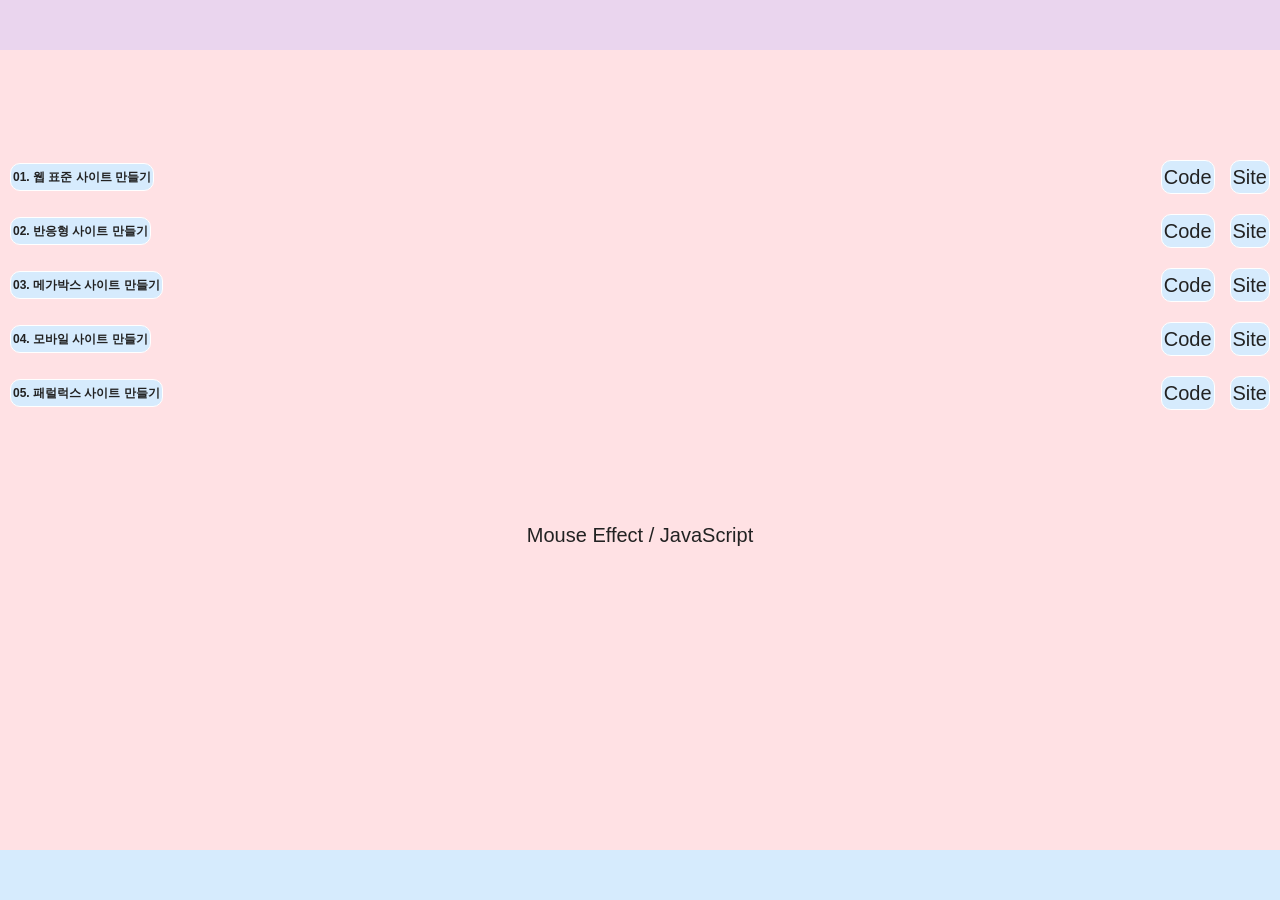
<file: index.html>
<!DOCTYPE html>
<html lang="en">
<head>
    <meta charset="UTF-8">
    <meta http-equiv="X-UA-Compatible" content="IE=edge">
    <meta name="viewport" content="width=device-width, initial-scale=1.0">
    <title>Index</title>

    <!--CSS-->
    <link rel="stylesheet" href="style.css">
</head>
<body>
    <div id="wrap">
        <div id="header"></div>
        <div id="side_left"></div>
        <div id="content">
            <!--The list of sites I've practied-->
            <div class = "sites">
                <ul>
                    <li>
                        <strong>01. 웹 표준 사이트 만들기</strong>
                        <span class="real"><a href="01WEBSTANDARD\web\index.html">Site</a></span>
                        <span class="git"><a href="https://github.com/hwahyeon/lecture_wb/tree/main/01WEBSTANDARD">Code</a></span>
                    </li>
                    <li>
                        <strong>02. 반응형 사이트 만들기</strong>
                        <span class="real"><a href="02RESPONSIVE">Site</a></span>
                        <span class="git"><a href="#">Code</a></span>
                    </li>
                    <li>
                        <strong>03. 메가박스 사이트 만들기</strong>
                        <span class="real"><a href="03MEGABOX">Site</a></span>
                        <span class="git"><a href="#">Code</a></span>
                    </li>
                    <li>
                        <strong>04. 모바일 사이트 만들기</strong>
                        <span class="real"><a href="#">Site</a></span>
                        <span class="git"><a href="#">Code</a></span>
                    </li>
                    <li>
                        <strong>05. 패럴럭스 사이트 만들기</strong>
                        <span class="real"><a href="05PARALLAX">Site</a></span>
                        <span class="git"><a href="#">Code</a></span>
                    </li>
                </ul>    
            </div>
            <!--//The list of sites I've practied-->

            <!--The list of effects I've practied-->
            <div class="effects">
                Mouse Effect / JavaScript<br>
            </div>
            <!--//The list of effects I've practied-->


        </div>
        <div id="side_right"></div>
        <div id="footer"></div>
    </div>
</body>
</html>
</file>
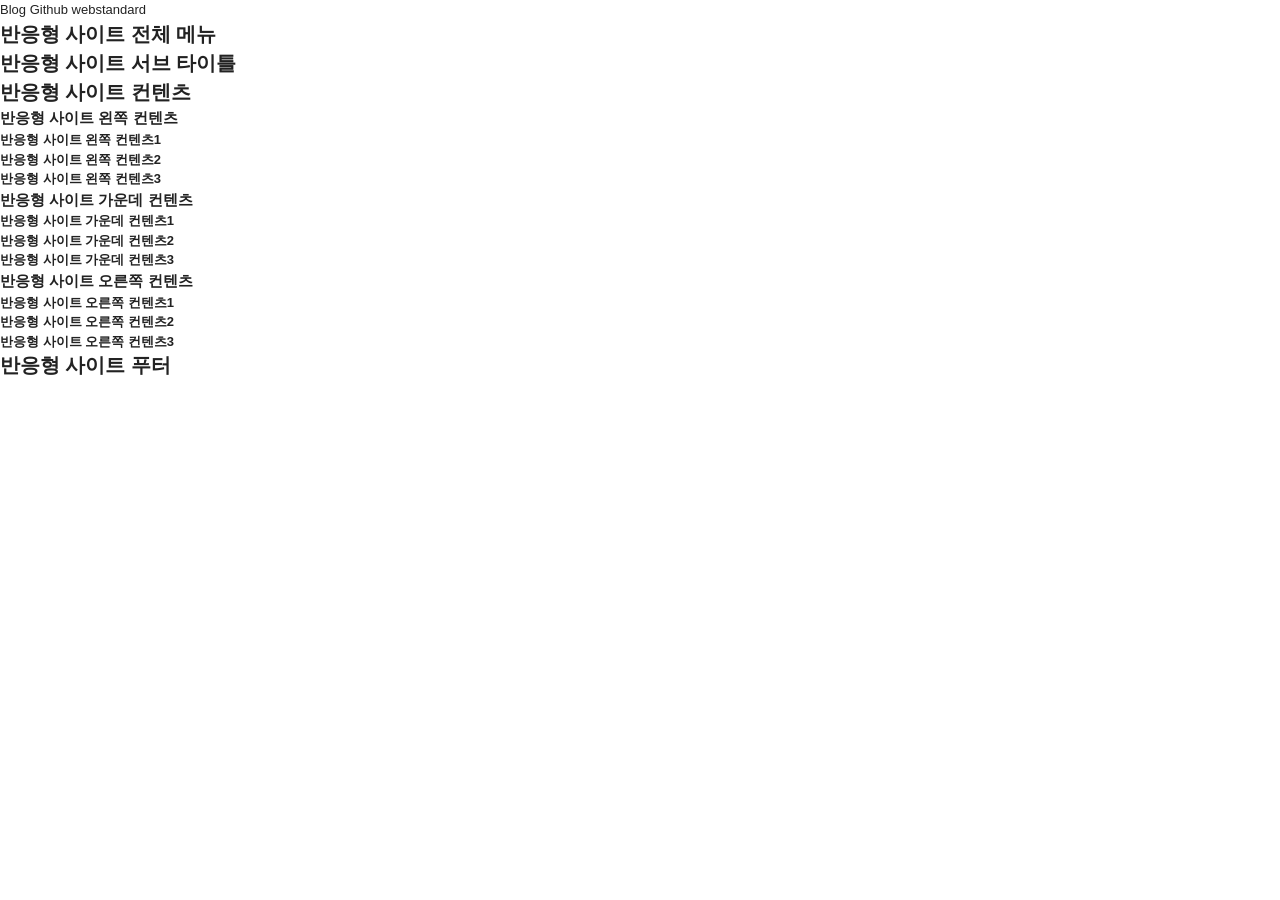
<file: 02RESPONSIVE/web/index.html>
<!DOCTYPE html>
<html lang="ko">
<head>
    <meta charset="UTF-8">
    <meta name="author" content="hwahyeon">
    <meta name="description" content="반응형 사이트 따라하기">
    <meta name="keywords" content="반응형사이트, 웹퍼블리셔, 웹접근성, HTML5, webs">
    <title>반응형 사이트 만들기</title>

    <!-- style -->
    <link rel="stylesheet" href="css/reset.css">
    <link rel="stylesheet" href="css/style.css">

    <!-- 파비콘 -->
    <link rel="shortcut icon" href="icon/favicon-152.png">
    <link rel="apple-touch-icon-precomposed" href="icon/favicon-152.png">
    <link rel="icon" href="path/to/favicon.png">
    <link rel="icon" href="icon/favicon-16.png" sizes="16x16"> 
    <link rel="icon" href="icon/favicon-32.png" sizes="32x32"> 
    <link rel="icon" href="icon/favicon-48.png" sizes="48x48"> 
    <link rel="icon" href="icon/favicon-64.png" sizes="64x64"> 
    <link rel="icon" href="icon/favicon-128.png" sizes="128x128">

    <!-- HTLM5shiv ie6~8-->
    <!--[if lt IE 9]> 
        <script src="js/html5shiv.min.js"></script>
        <script type="text/javascript">
            alert("현재 당신이 보는 브라우저는 지원하지 않습니다. 최신 브라우저로 업데이트해주세요!");
        </script>
    <![endif]-->
</head>
<body>
    <!-- header -->
    <header id="header">
        <div class="header_menu">
            <a href="#">Blog</a>
            <a href="#">Github</a>
            <a href="#">webstandard</a>
        </div>
    </header>
    <!-- //header -->

    <nav>
        <h2>반응형 사이트 전체 메뉴</h2>
    </nav>
    <article>
        <h2>반응형 사이트 서브 타이틀</h2>
    </article>
    <main>
        <section>
            <h2>반응형 사이트 컨텐츠</h2>
            <section>
                <h3>반응형 사이트 왼쪽 컨텐츠</h3>
                <article><h4>반응형 사이트 왼쪽 컨텐츠1</h4></article>
                <article><h4>반응형 사이트 왼쪽 컨텐츠2</h4></article>
                <article><h4>반응형 사이트 왼쪽 컨텐츠3</h4></article>
            </section>
            <section>
                <h3>반응형 사이트 가운데 컨텐츠</h3>
                <article><h4>반응형 사이트 가운데 컨텐츠1</h4></article>
                <article><h4>반응형 사이트 가운데 컨텐츠2</h4></article>
                <article><h4>반응형 사이트 가운데 컨텐츠3</h4></article>
            </section>
            <section>
                <h3>반응형 사이트 오른쪽 컨텐츠</h3>
                <article><h4>반응형 사이트 오른쪽 컨텐츠1</h4></article>
                <article><h4>반응형 사이트 오른쪽 컨텐츠2</h4></article>
                <article><h4>반응형 사이트 오른쪽 컨텐츠3</h4></article>
            </section>
        </section>
    </main>
    <footer>
        <h2>반응형 사이트 푸터</h2>
    </footer>


    <!-- JavaScript Libraries -->
    <script src="js/jquery.min_1.12.4.js"></script>
    <script src="js/modernizr-custom.js"></script>
</body>
</html>
</file>
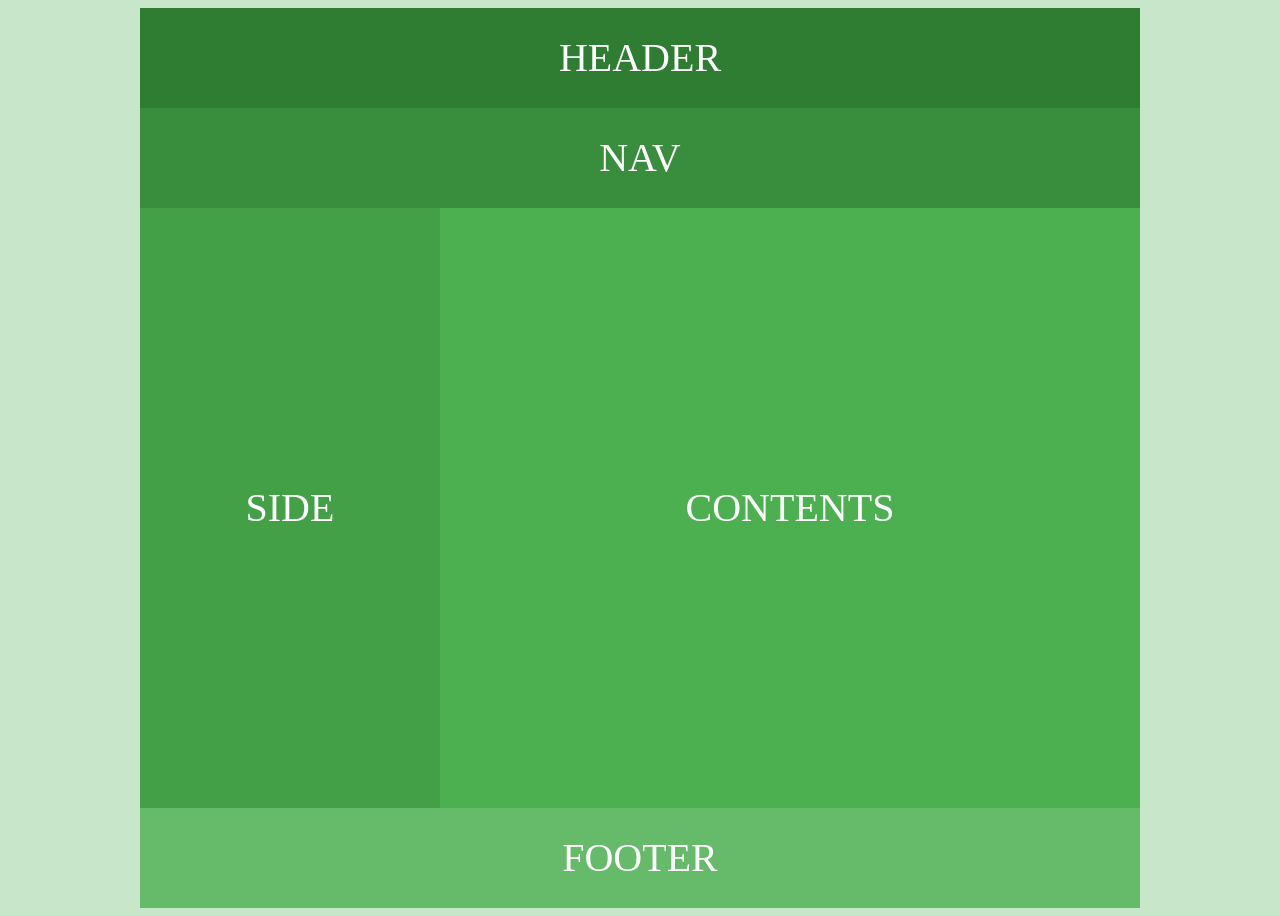
<file: 01WEBSTANDARD/01.layout01.html>
<!DOCTYPE html>
<html lang="ko">
<head>
    <meta charset="UTF-8">
    <title>layout01</title>
    <style>
        body {background: #c8e6c9;}
        #wrap {width: 1000px; height: 900px; margin: 0 auto; font-size: 40px; color: #fff; text-align: center; text-transform: uppercase; }
        #header {width: 1000px; height: 100px; line-height: 100px; background: #2e7d32;}
        #nav {width: 1000px; height: 100px; line-height: 100px; background: #388e3c;}
        #side {float: left; width: 300px; height: 600px; line-height: 600px; background: #43a047;}
        #contents {float: left; width: 700px; height: 600px; line-height: 600px; background: #4caf50;}
        #footer {float: left; width: 1000px; height: 100px; line-height: 100px; background: #66bb6a;}
    </style>
</head>
<body>
    <div id="wrap">
        <div id="header">header</div>
        <div id="nav">nav</div>
        <div id="side">side</div>
        <div id="contents">contents</div>
        <div id="footer">footer</div>
    </div>
</body>
</file>
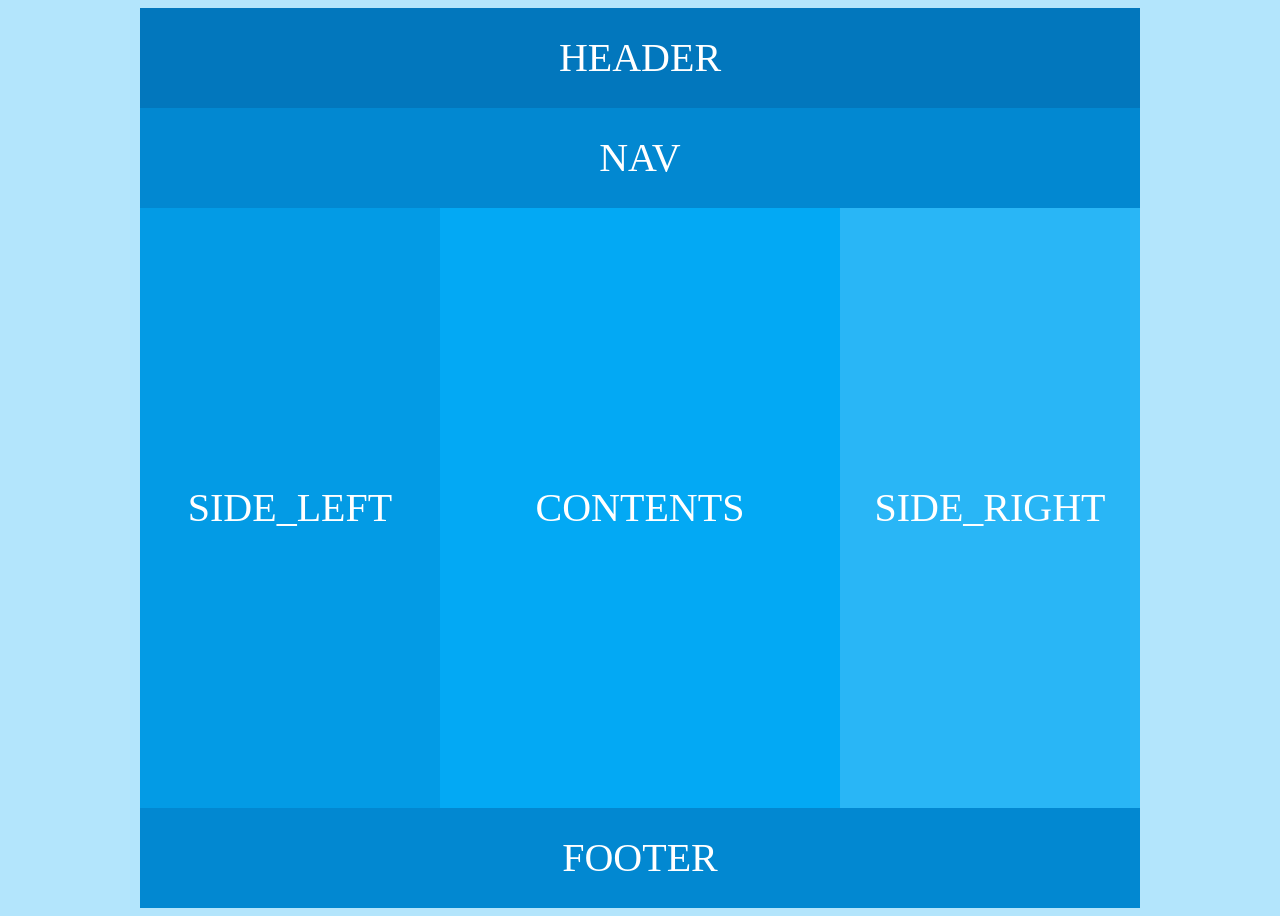
<file: 01WEBSTANDARD/02.layout02.html>
<!DOCTYPE html>
<html lang="ko">
<head>
    <meta charset="UTF-8">
    <title>layout02</title>
    <style>
        body {background: #b3e5fc;}
        #wrap {width: 1000px; height: 900px; margin: 0 auto; font-size: 40px; color: #fff; text-align: center; text-transform: uppercase;}
        #header {width: 1000px; height: 100px; line-height: 100px; background-color: #0277bd;}
        #nav {width: 1000px; height: 100px; line-height: 100px; background-color: #0288d1;}
        #side_left {float: left; width: 300px; height: 600px; line-height: 600px; background-color: #039be5;}
        #contents {float: left; width: 400px; height: 600px; line-height: 600px; background-color: #03a9f4;}
        #side_right {float: left; width: 300px; height: 600px; line-height: 600px; background-color: #29b6f6;}
        #footer {clear: both; width: 1000px; height: 100px; line-height: 100px; background-color: #0288d1;}
    </style>
</head>
<body>
    <div id="wrap">
        <div id="header">header</div>
        <div id="nav">nav</div>
        <div id="side_left">side_left</div>
        <div id="contents">contents</div>
        <div id="side_right">side_right</div>
        <div id="footer">footer</div>
    </div>
</body>
</html>
</file>
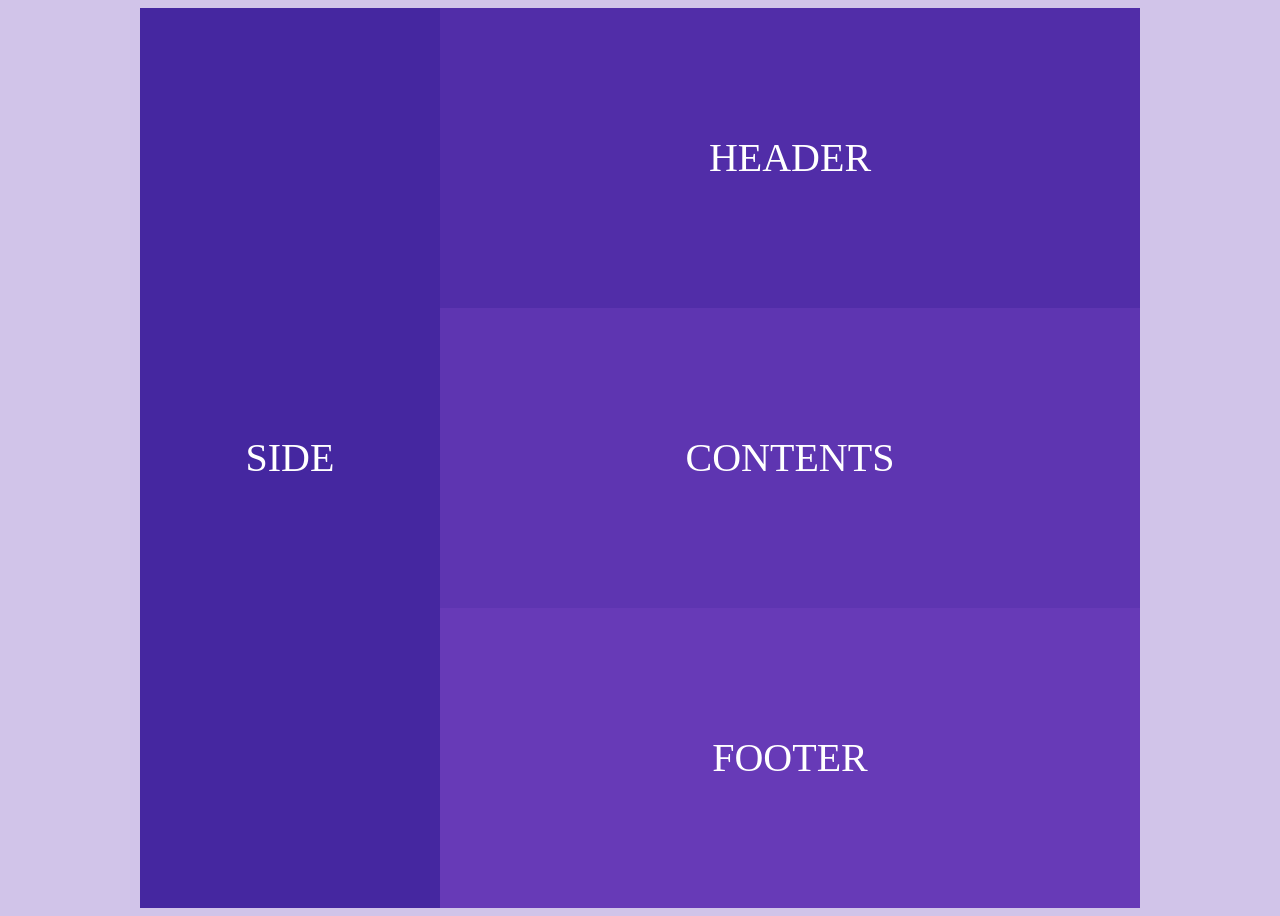
<file: 01WEBSTANDARD/03.layout03.html>
<!DOCTYPE html>
<html lang="ko">
<head>
    <meta charset="UTF-8">
    <title>layout03</title>
    <style>
        body {background: #d1c4e9;}
        #wrap {width: 1000px; height: 900px; margin: 0 auto; font-size: 40px; color: #fff; text-align: center; text-transform: uppercase;}
        .side {float: left; width: 300px; height: 900px; line-height: 900px; background-color: #4527a0;}
        .header {float: left; width: 700px; height: 300px; line-height: 300px; background-color: #512da8;}
        .contents {float: left; width: 700px; height: 300px; line-height: 300px; background-color: #5e35b1;}
        .footer {float: left; width: 700px; height: 300px; line-height: 300px; background-color: #673ab7}
    </style>
</head>
<body>
    <div id="wrap">
        <div class="side">side</div>
        <div class="header">header</div>
        <div class="contents">contents</div>
        <div class="footer">footer</div>
    </div>
</body>
</html>
</file>
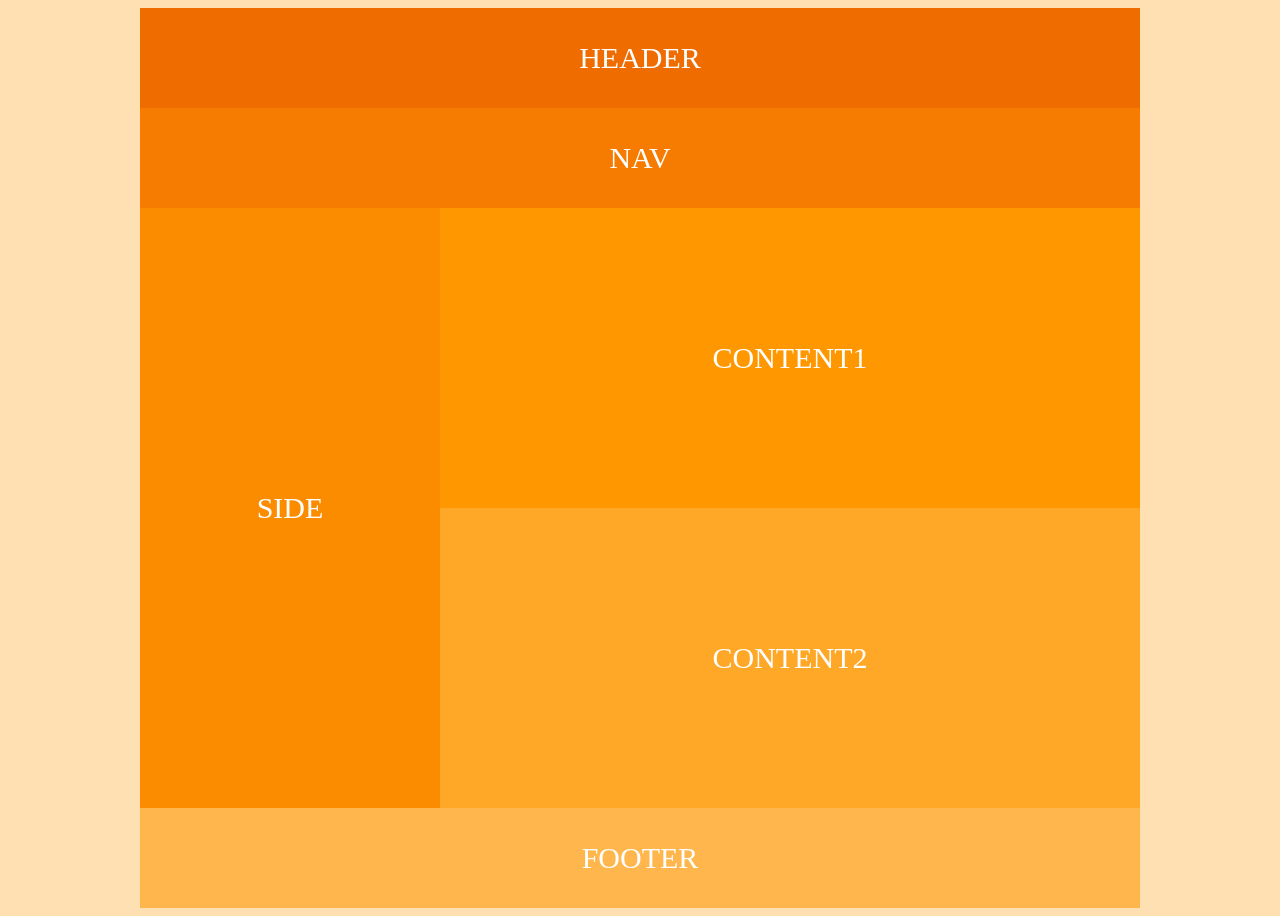
<file: 01WEBSTANDARD/04.layout04.html>
<!DOCTYPE html>
<html lang="ko">
<head>
    <meta charset="UTF-8">
    <title>Layout04</title>
    <style>
        body {background-color: #ffe0b2;}
        #wrap {width: 1000px; height: 900px; margin: 0 auto; font-size: 30px; color:#fff; text-align: center; text-transform: uppercase;}
        .header {width: 1000px; height: 100px; line-height: 100px; background: #ef6c00;}
        .nav {width: 1000px; height: 100px; line-height: 100px; background: #f57c00;}
        .side {float: left; width: 300px; height: 600px; line-height: 600px; background: #fb8c00;}
        .content1 {float: left; width: 700px; height: 300px; line-height: 300px; background: #ff9800;}
        .content2 {float: left; width: 700px; height: 300px; line-height: 300px; background: #ffa726;}
        .footer {clear: both; width: 1000px; height: 100px; line-height: 100px; background: #ffb74d;}
    </style>
</head>
<body>
    <div id="wrap">
        <div class="header">header</div>
        <div class="nav">nav</div>
        <div class="side">side</div>
        <div class="content1">content1</div>
        <div class="content2">content2</div>
        <div class="footer">footer</div>
    </div>
</body>
</html>
</file>
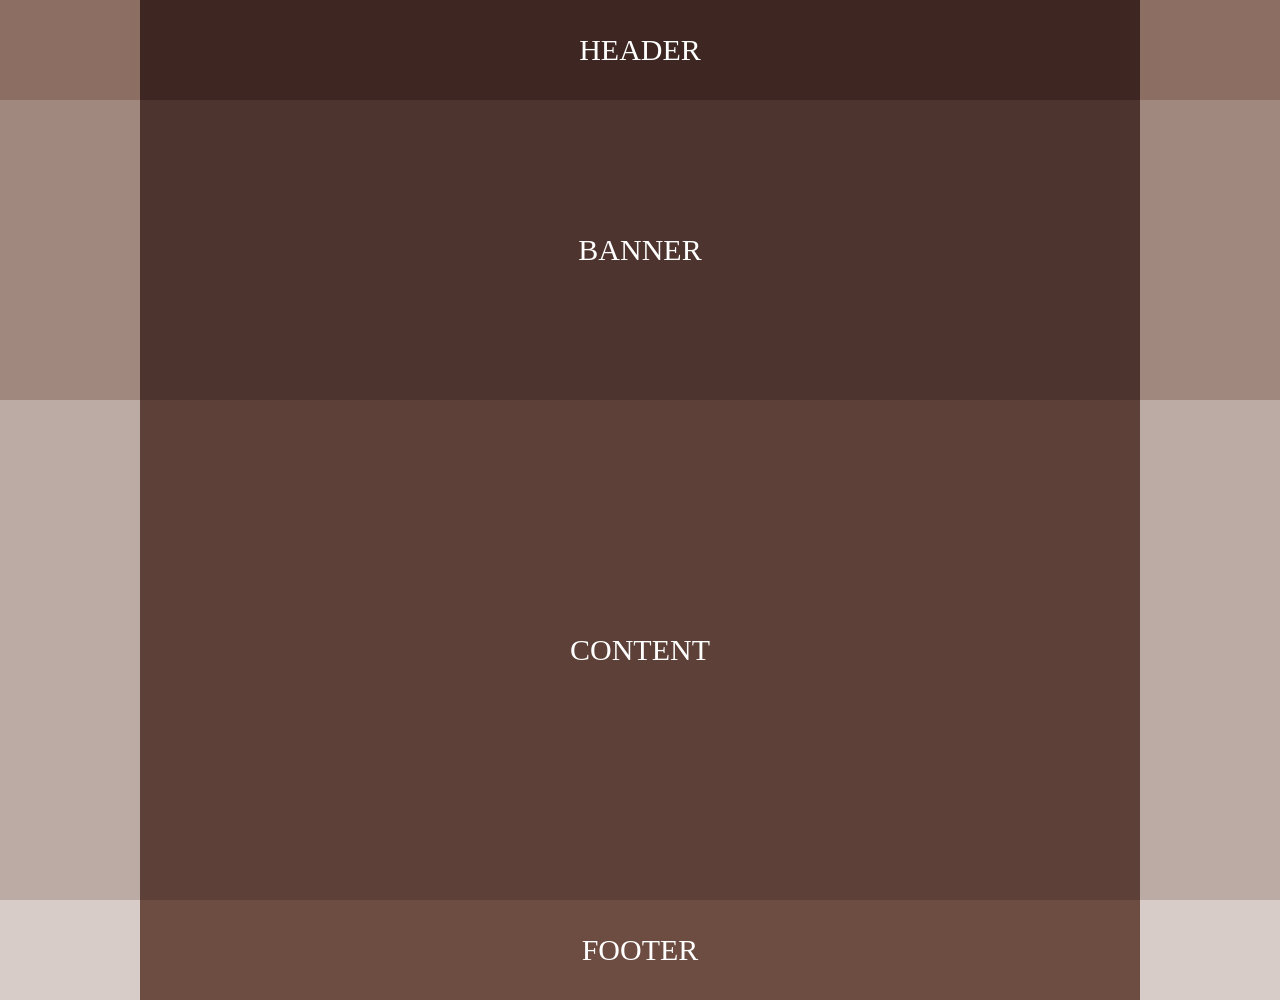
<file: 01WEBSTANDARD/05.layout05.html>
<!DOCTYPE html>
<html lang="ko">
<head>
    <meta charset="UTF-8">
    <title>layout05</title>
    <style>
        * {margin: 0; padding: 0;} /*실무에선 안씀-*/
        #wrap {width: 100%; color: #fff; font-size: 30px; text-align: center; text-transform: uppercase;}
        #header-wrap {width: 100%; background-color: #8d6e63; }
        #banner-wrap {width: 100%; background-color: #a1887f;}
        #content-wrap {width: 100%; background-color: #bcaaa4;}
        #footer-wrap {width: 100%; background-color: #d7ccc8;}

        .header-container {width: 1000px; margin: 0 auto; height: 100px; line-height: 100px; background-color: #3e2723;}
        .banner-container {width: 1000px; margin: 0 auto; height: 300px; line-height: 300px; background-color: #4e342e;}
        .content-container {width: 1000px; margin: 0 auto; height: 500px; line-height: 500px; background-color: #5d4037;}
        .footer-container {width: 1000px; margin: 0 auto; height: 100px; line-height: 100px; background-color: #6d4c41;}
    </style>
</head>
<body>
    <div id="wrap">
        <div id="header-wrap">
            <div class="header-container">header</div>
        </div>
        <div id="banner-wrap">
            <div class="banner-container">banner</div>
        </div>
        <div id="content-wrap">
            <div class="content-container">content</div>
        </div>
        <div id="footer-wrap">
            <div class="footer-container">footer</div>
        </div>
    </div>
</body>
</html>
</file>
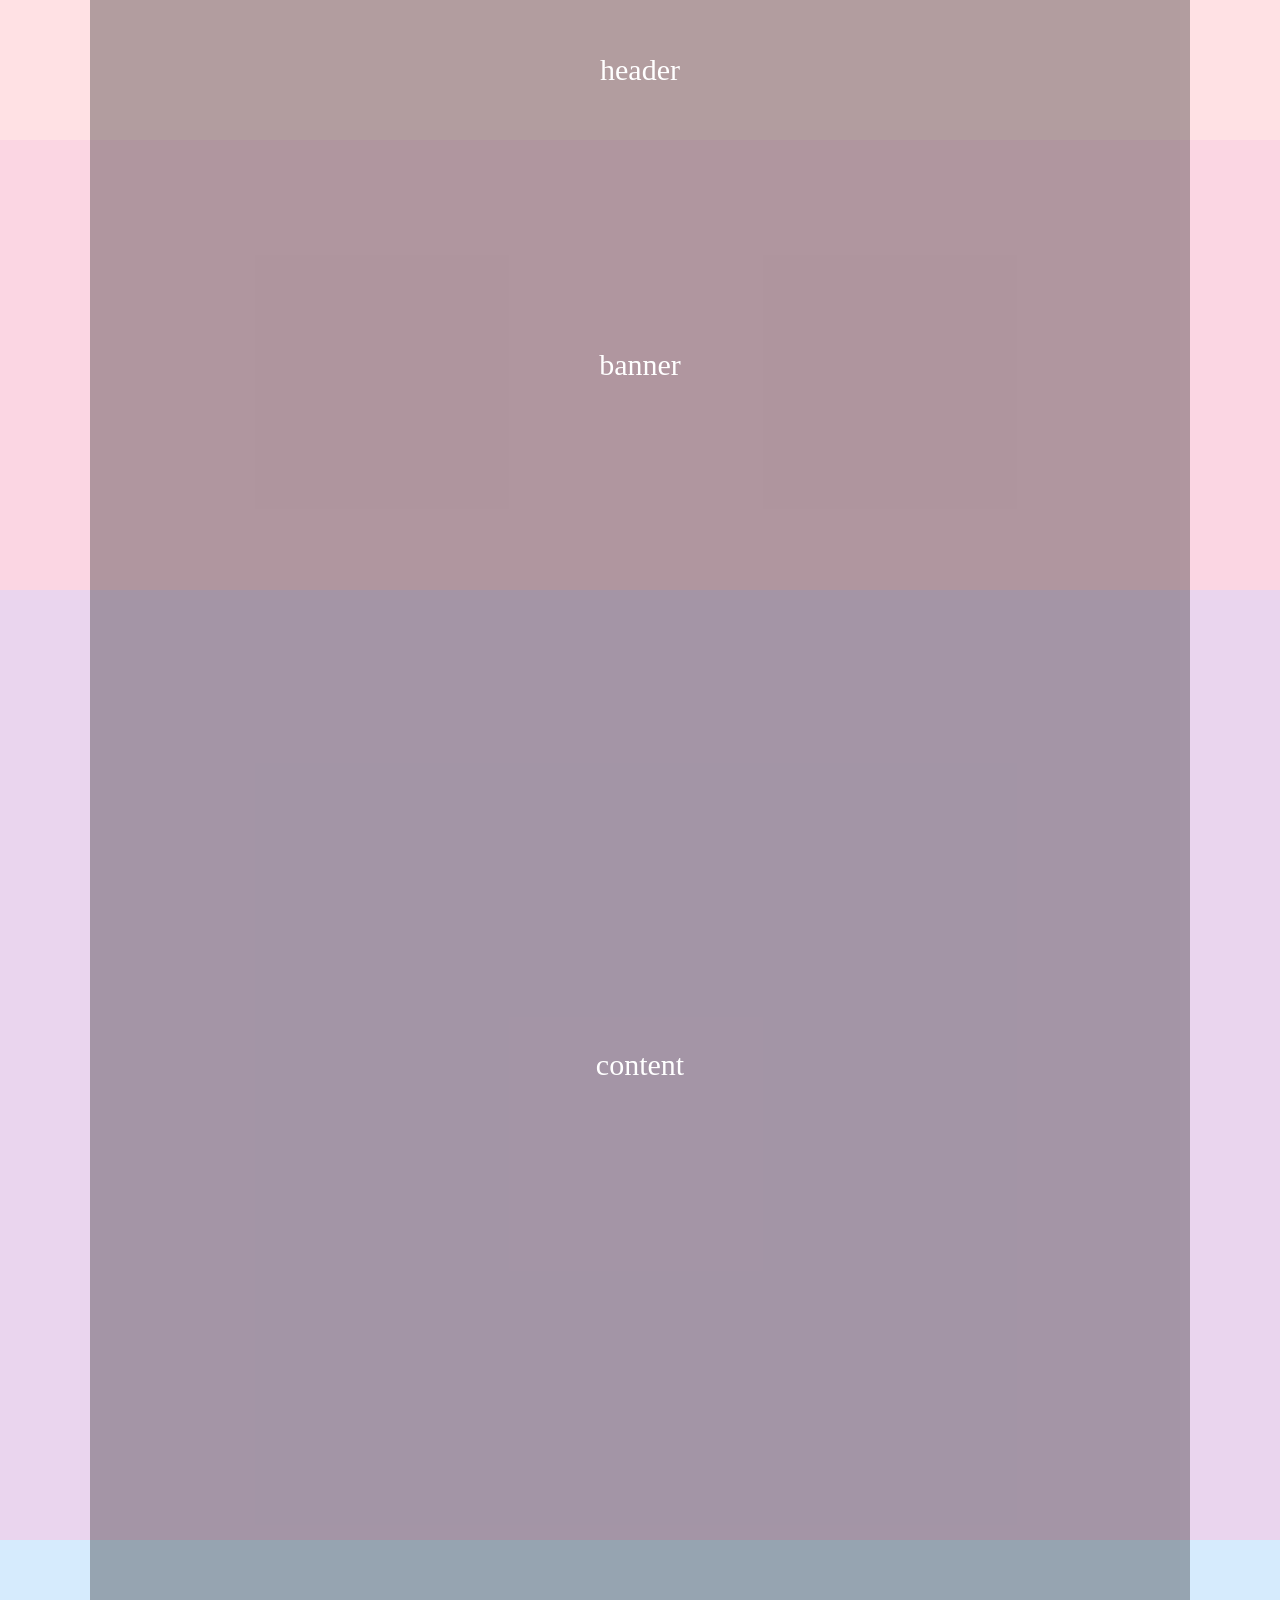
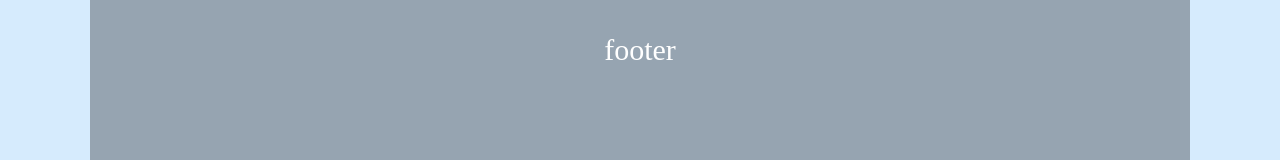
<file: 01WEBSTANDARD/06.layout06.html>
<!DOCTYPE html>
<html lang="ko">
<head>
    <meta charset="UTF-8">
    <title>layout06</title>
    <style>
        * {margin: 0; padding: 0;}
        #wrap {text-align: center; font-size: 30px; color: #fff;}
        #header {height: 140px; line-height: 140px; background: #ffe1e4;}
        #banner {height: 450px; line-height: 450px; background: #fbd6e3;}
        #content {height: 950px; line-height: 950px; background: #ead5ee;}
        #footer {height: 220px; line-height: 220px; background: #d6ebfd;}
        .contaniner {width: 1100px; margin: 0 auto; height: inherit; background: rgba(0,0,0,0.3);}
    </style>
</head>
<body>
    <div id="wrap">
        <div id="header">
            <div class="contaniner">header</div>
        </div>
        <div id="banner">
            <div class="contaniner">banner</div>
        </div>
        <div id="content">
            <div class="contaniner">content</div>
        </div>
        <div id="footer">
            <div class="contaniner">footer</div>
        </div>
    </div>
</body>
</html>
</file>
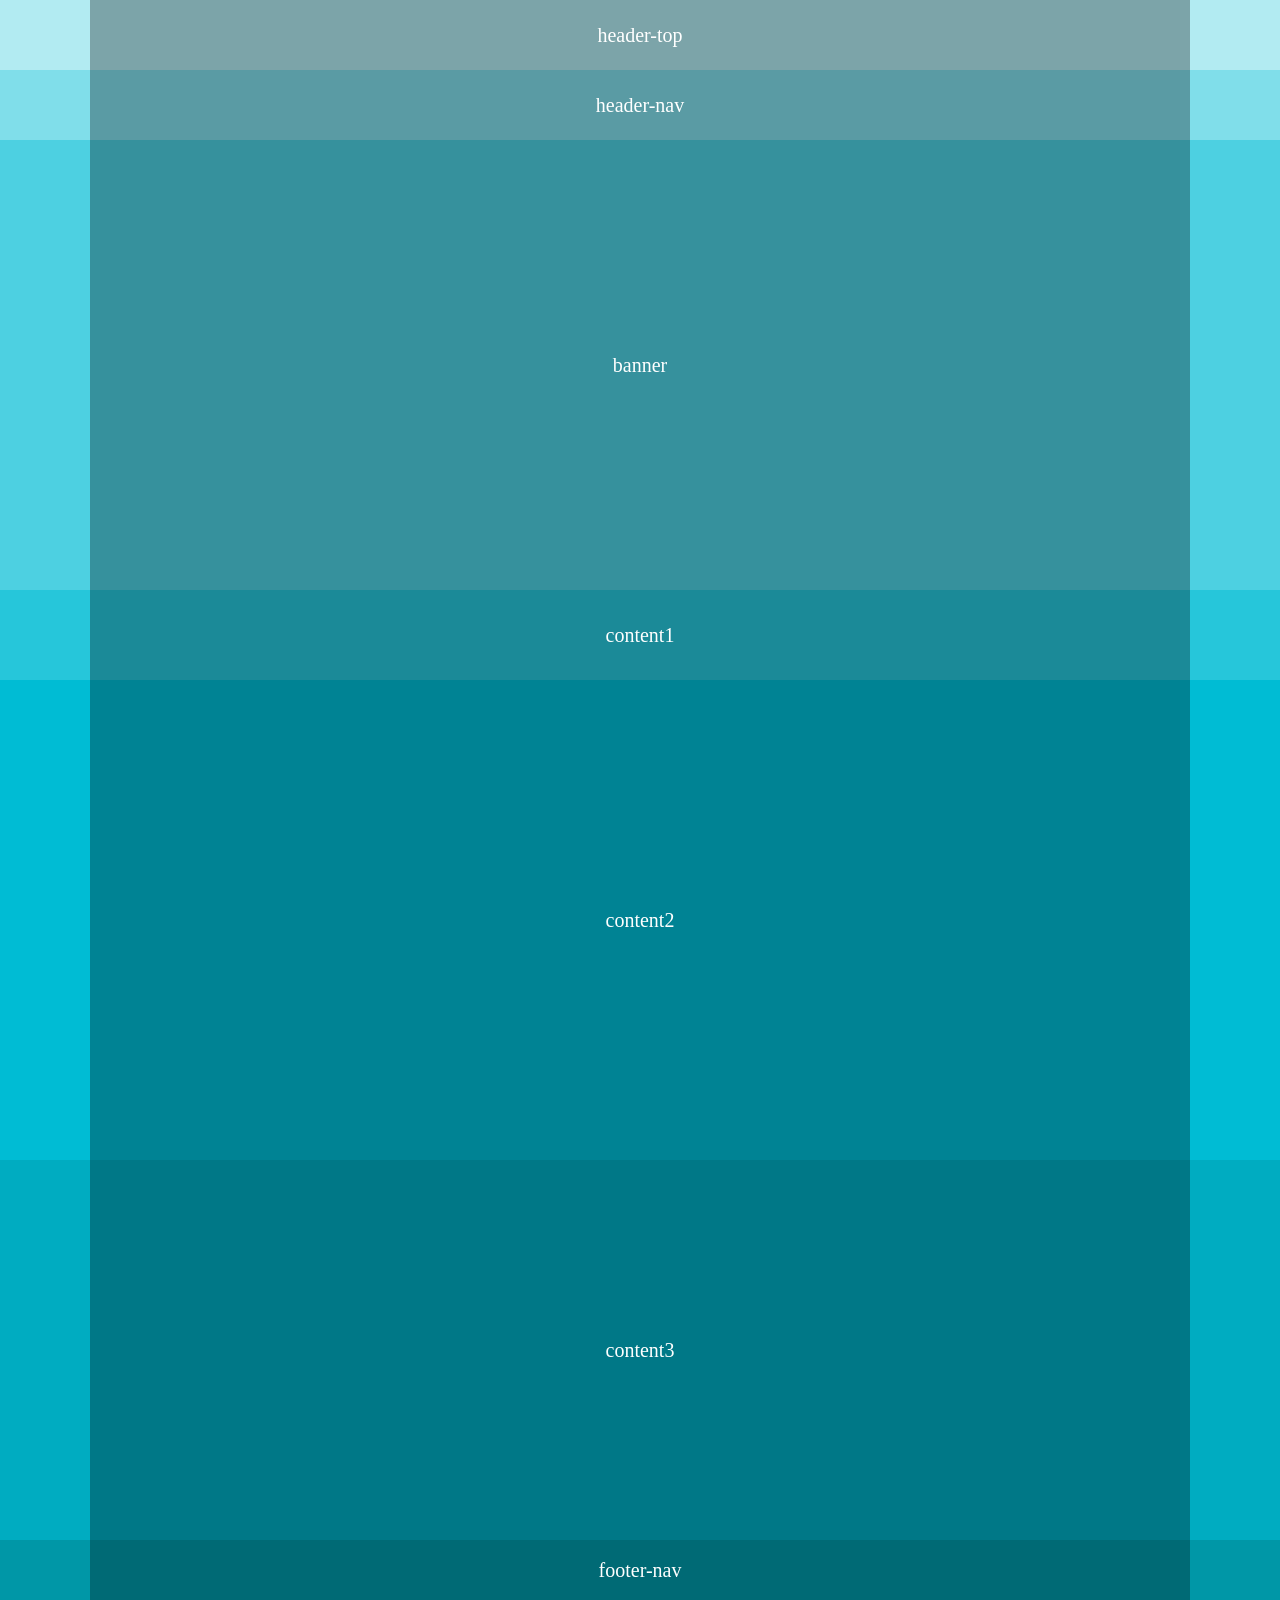
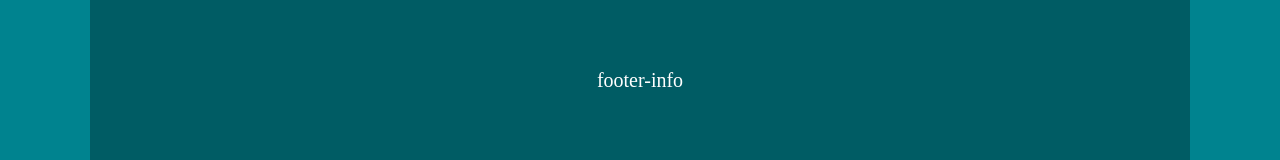
<file: 01WEBSTANDARD/07.layout07.html>
<!DOCTYPE html>
<html lang="ko">
<head>
    <meta charset="UTF-8">
    <title>layout07</title>
    <style>
        /* 리셋 */
        * {margin: 0; padding: 0;}

        /* 전체 레이아웃 */
        #wrap {font-size: 20px; color: #fff; text-align: center;}
        #header {height: 140px;}
        #banner {height: 450px; line-height: 450px; background: #4dd0e1;}
        #contents {height: 950px;}
        #footer {height: 220px;}

        /* 레이아웃 */
        #header-top {height: 70px; line-height: 70px; background: #b2ebf2;}
        #header-nav {height: 70px; line-height: 70px; background: #80deea;}
        #content1 {height: 90px; line-height: 90px; background-color: #26c6da;}
        #content2 {height: 480px; line-height: 480px; background-color: #00bcd4}
        #content3 {height: 380px; line-height: 380px; background-color: #00acc1;}
        #footer-nav {height: 60px; line-height: 60px; background-color: #0097a7;}
        #footer-info {height: 160px; line-height: 160px; background-color: #00838f;}

        /* 컨테이너 */
        .container {width: 1100px; margin: 0 auto; height: inherit; background: rgba(0,0,0,0.3);}
    </style>
</head>
<body>
    <div id="wrap">
        <div id="header">
            <div id="header-top">
                <div class="container">header-top</div>
            </div>
            <div id="header-nav">
                <div class="container">header-nav</div>
            </div>
        </div>
        <!-- //header -->
        <div id="banner">
            <div class="container">banner</div>
        </div>
        <!-- banner -->
        <div id="contents">
            <div id="content1">
                <div class="container">content1</div>
            </div>
            <div id="content2">
                <div class="container">content2</div>
            </div>
            <div id="content3">
                <div class="container">content3</div>
            </div>
        </div>
        <!-- //contents -->
        <div id="footer">
            <div id="footer-nav">
                <div class="container">footer-nav</div>
            </div>
            <div id="footer-info">
                <div class="container">footer-info</div>
            </div>
        </div>
        <!-- //footer -->
    </div>
    <!-- //wrap -->
</body>
</html>
</file>
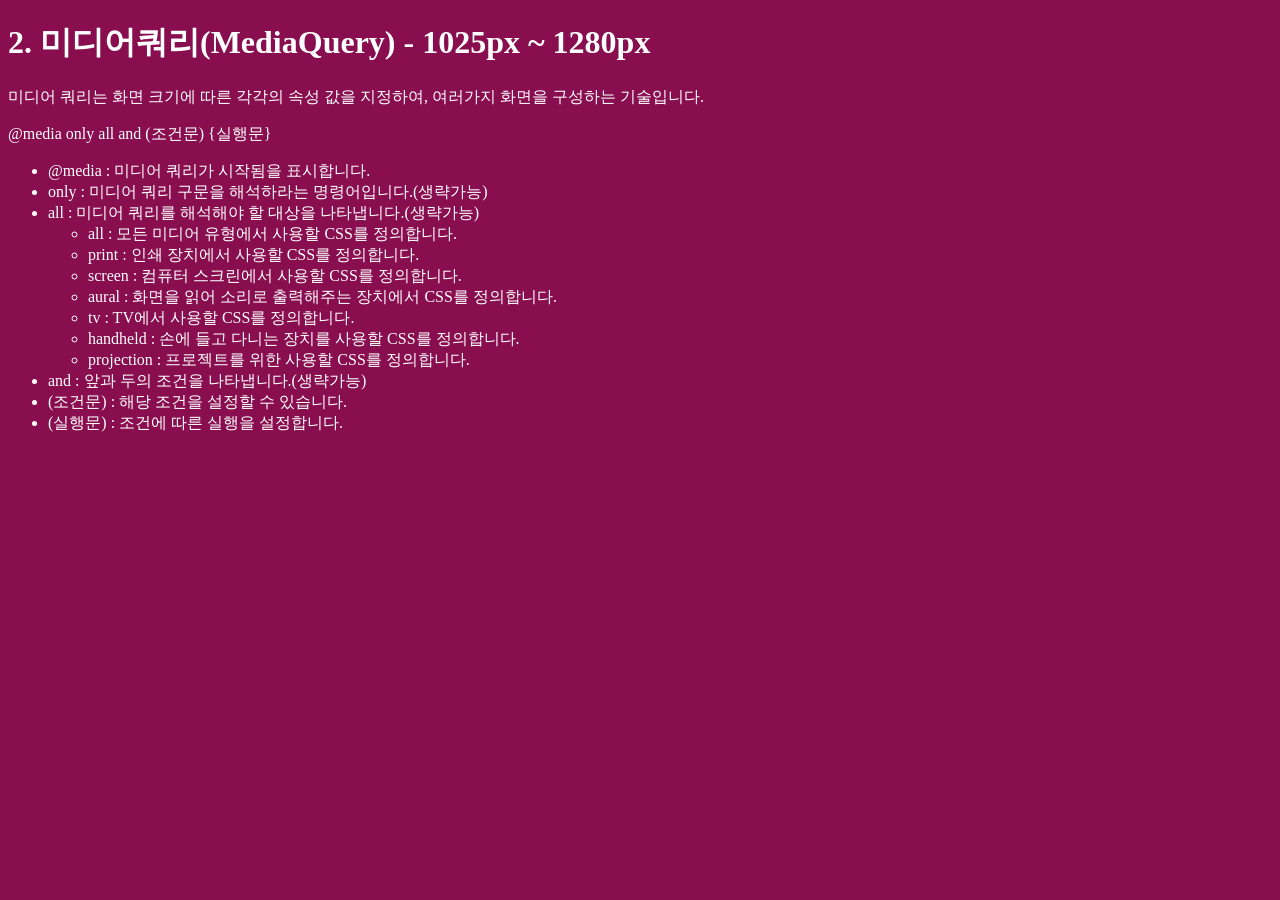
<file: 02RESPONSIVE/02.layout.html>
<!DOCTYPE html>
<html lang="ko">
<head>
    <meta charset="UTF-8">
    <meta http-equiv="X-UA-Compatible" content="IE=edge">
    <meta name="viewport" content="width=device-width, initial-scale=1.0">
    <title>Layout02</title>
    <style>
        body {background: #b71c1c; color: #fff;}
        h1::before {content: '1. ';}
        h1::after {content: ' - 기본'}

        /* 화면 너비가 0 ~ 1280px : 데스크탑 */
        @media (max-width: 1280px){
            body {background: #880e4f;}
            h1::before {content: '2. '}
            h1::after {content: ' - 1025px ~ 1280px'}
        }

        /* 이것도 가능 @media (min-width: 1025px) (max-width: 1280px) 밑으로 갈 수록 우선순위가 높아짐*/

        /* 화면 너비가 0 ~ 1024px : 데스크탑 */
        @media (max-width: 1024px){
            body {background: #4a148c;}
            h1::before {content: '3. '}
            h1::after {content: ' - 961px ~ 1024px'}
        }

        /* 화면 너비가 0 ~ 960px : 노트북 */
        @media (max-width: 960px){
            body {background: #311b92;}
            h1::before {content: '4. '}
            h1::after {content: ' - 769px ~ 960px'}
        }

        /* 화면 너비가 0 ~ 768 : 타블렛 */
        @media (max-width: 768px){
            body {background: #4a148c;}
            h1::before {content: '5. '}
            h1::after {content: ' - 577px ~ 768px'}
        }

        /* 화면 너비가 0 ~ 576 : 모바일 */
        @media (max-width: 576px){
            body {background: #004D40;}
            h1::before {content: '6. '}
            h1::after {content: ' - 0px ~ 576px'}
        }

    </style>
</head>
<body>
    <h1>미디어쿼리(MediaQuery)</h1>
    <p>미디어 쿼리는 화면 크기에 따른 각각의 속성 값을 지정하여, 여러가지 화면을 구성하는 기술입니다.</p>
    <p>@media only all and (조건문) {실행문}</p>
    <ul>
        <li>@media : 미디어 쿼리가 시작됨을 표시합니다.</li>
        <li>only :  미디어 쿼리 구문을 해석하라는 명령어입니다.(생략가능)</li>
        <li>all : 미디어 쿼리를 해석해야 할 대상을 나타냅니다.(생략가능)
            <ul>
                <li>all : 모든 미디어 유형에서 사용할 CSS를 정의합니다.</li>
                <li>print : 인쇄 장치에서 사용할 CSS를 정의합니다.</li>
                <li>screen : 컴퓨터 스크린에서 사용할 CSS를 정의합니다.</li>
                <li>aural : 화면을 읽어 소리로 출력해주는 장치에서 CSS를 정의합니다.</li>
                <li>tv : TV에서 사용할 CSS를 정의합니다.</li>
                <li>handheld : 손에 들고 다니는 장치를 사용할 CSS를 정의합니다.</li>
                <li>projection : 프로젝트를 위한 사용할 CSS를 정의합니다.</li>
            </ul>
        </li>
        <li>and : 앞과 두의 조건을 나타냅니다.(생략가능)</li>
        <li>(조건문) : 해당 조건을 설정할 수 있습니다.</li>
        <li>(실행문) : 조건에 따른 실행을 설정합니다.</li>
    </ul>
</body>
</html>
</file>
<file: style.css>
* {margin: 0; padding: 0;}
#wrap {text-align: center;}
#header {height: 50px; line-height: 50px; background: #ead5ee;}
#content {height: 800px; background: #ffe1e4;}
#footer {height: 50px; line-height: 50px; background: #d6ebfd;}

/* reset */
body, div, ul, li, dl, dt, ol, h1, h2, h3, h4, h5, h6, input, fieldset, legend, p, select, table, th, td, tr, textarea, button, form {margin: 0; padding: 0;}

/* font reset */
body, input, textarea, select, button, table, a {
    font-family:'Nanum Gothic', AppleSDGothicNeo-Regular,'Malgun Gothic','맑은 고딕',dotum,'돋움',sans-serif; color: #222; font-size: 20px; line-height: 1.5; text-decoration: none;}

/* style the list of sites*/
.sites {position: relative; padding-top: 100px;}
.sites li {overflow: hidden; font-size: 12px; }
.sites li strong {float: left; padding: 7px 2px 7px 2px; margin: 13px 0 10px 10px; background-color: #d6ebfd; border-radius: 10px; line-height: 100%; border:1.5px solid #ffffff;}
.sites li span {float: right; padding: 1px 2px 1px 2px; background-color: #d6ebfd; border-radius: 10px; line-height: 100%; border:1.5px solid #ffffff;}
.sites li span.real {margin: 10px 10px 10px 0;}
.sites li span.git {margin: 10px 15px 10px 0;}


/* style the list of effects*/
.effects {text-align: center; padding-top: 100px;}

/*위, 오, 아래, 왼*/
</file>
<file: 02RESPONSIVE/web/css/style.css>
/* 레이아웃 */
#header {}
</file>
